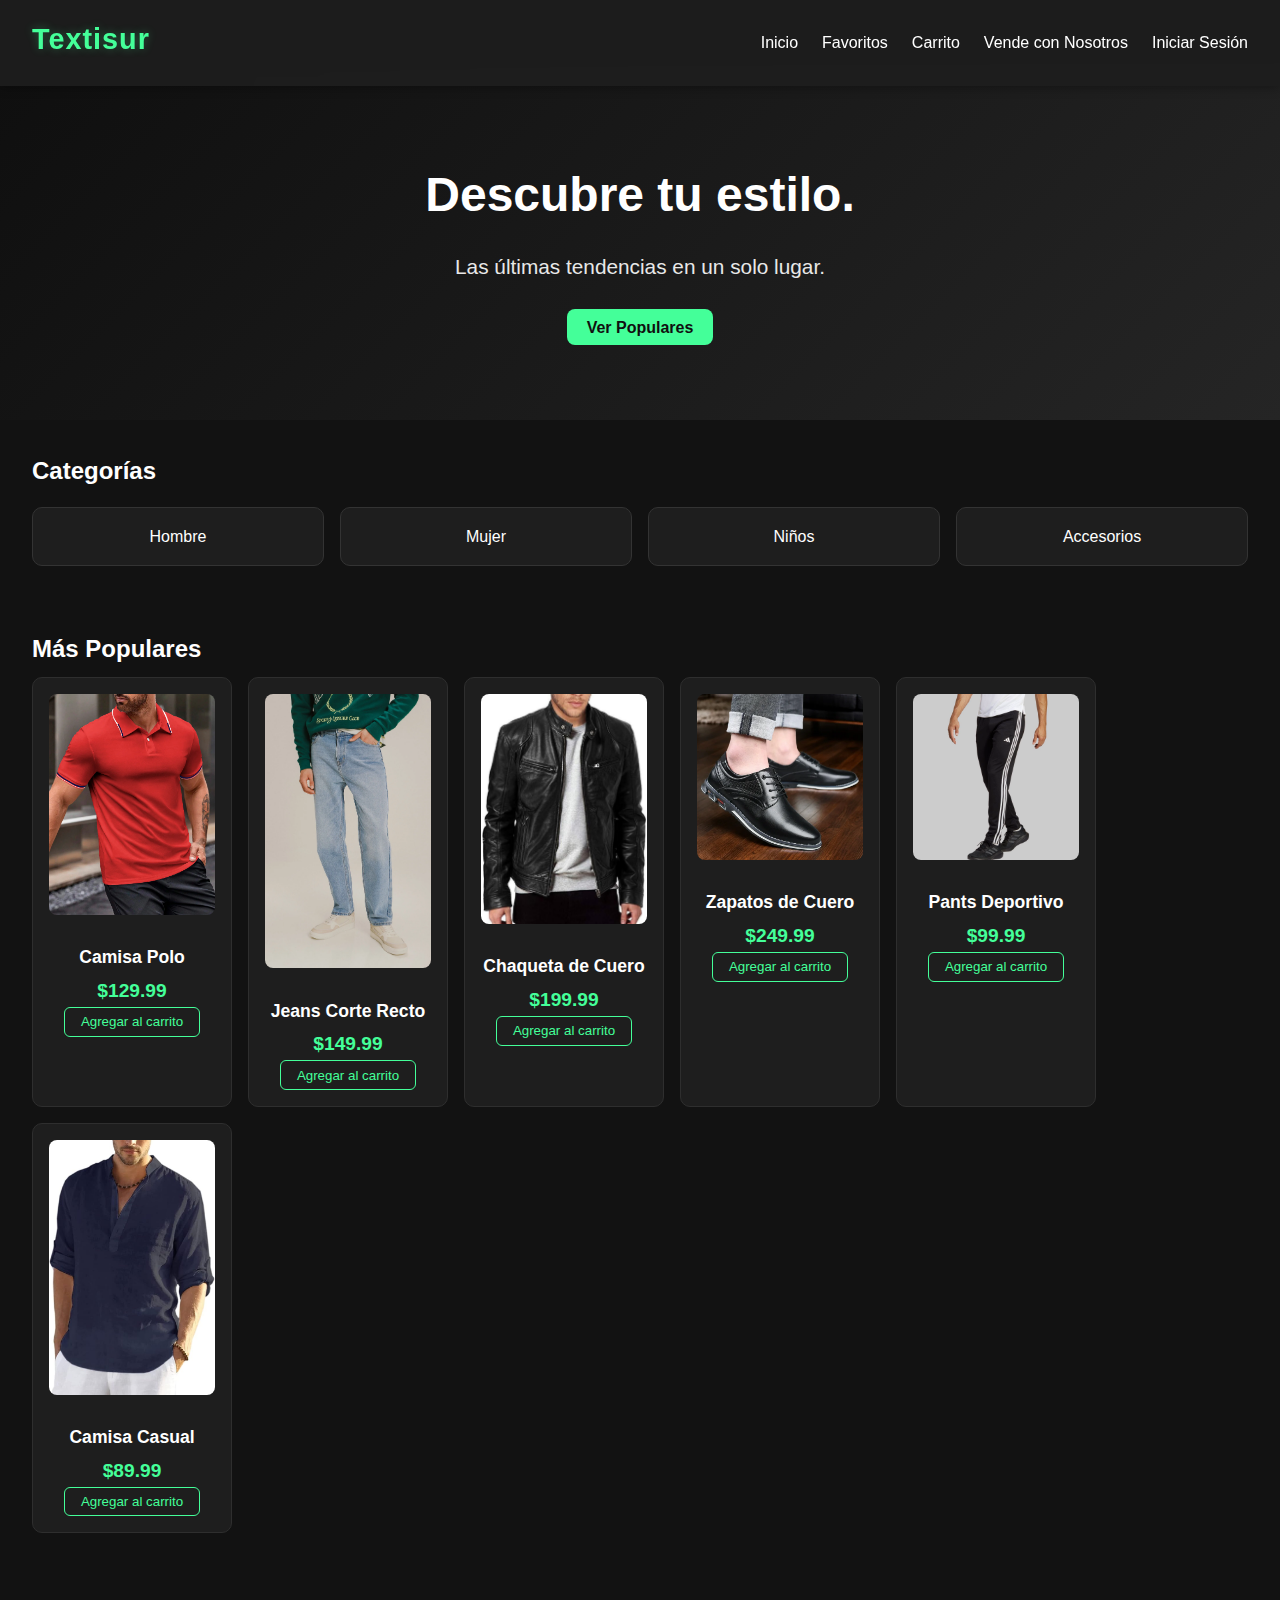
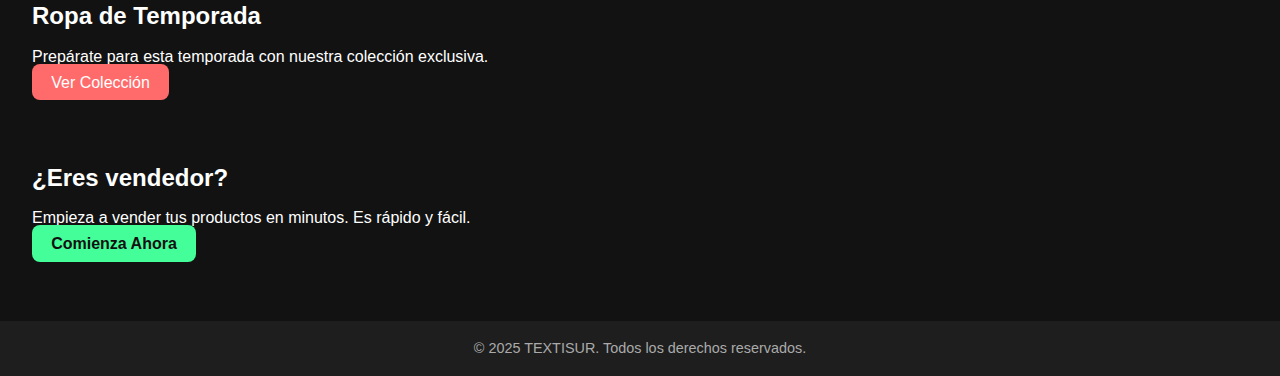
<file: index.html>
<!DOCTYPE html>
<html lang="es">
<head>
    <meta charset="UTF-8" />
    <meta name="viewport" content="width=device-width, initial-scale=1.0" />
    <title>Tienda de Ropa</title>
    <link rel="stylesheet" href="css/main.css" />
    <link rel="stylesheet" href="css/home.css" />
</head>
<body>
    <header>
        <h1 class="logo">Textisur</h1>
        <nav>
        <ul>
            <li><a href="index.html">Inicio</a></li>
            <li><a href="favorites.html">Favoritos</a></li>
            <li><a href="cart.html">Carrito</a></li>
            <li><a href="about.html">Vende con Nosotros</a></li>
            <li><a href="login.html">Iniciar Sesión</a></li>
        </ul>
        </nav>
    </header> 

    <main>
        <!-- Hero Principal -->
        <section class="hero">
        <h2>Descubre tu estilo.</h2>
        <p>Las últimas tendencias en un solo lugar.</p>
        <a href="#populares" class="btn-primary">Ver Populares</a>
        </section>

        <!-- Categorías -->
        <section class="categorias">
        <h2>Categorías</h2>
        <div class="grid">
            <div class="card">Hombre</div>
            <div class="card">Mujer</div>
            <div class="card">Niños</div>
            <div class="card">Accesorios</div>
        </div>
        </section>

        <!-- Populares -->
        <section class="populares" id="populares">
        <h2>Más Populares</h2>
        <div class="productos">
            <div class="producto">
                <img src="assets/images/camisa1.webp" alt="Camisa Polo" />
                <h3>Camisa Polo</h3>
                <p>$129.99</p>
                <button class="btn-accent">Agregar al carrito</button>
            </div>
            <div class="producto">
                <img src="assets/images/jeans1.webp" alt="Jeans Levis strigth" />
                <h3>Jeans Corte Recto</h3>
                <p>$149.99</p>
                <button class="btn-accent">Agregar al carrito</button>
            </div>
            <div class="producto">
                <img src="assets/images/chaqueta1.jpg" alt="Chaqueta de Cuero" />
                <h3>Chaqueta de Cuero</h3>
                <p>$199.99</p>
                <button class="btn-accent">Agregar al carrito</button>
            </div>
            <div class="producto">
                <img src="assets/images/zapatos1.webp" alt="Zapatos de Cuero" />
                <h3>Zapatos de Cuero</h3>
                <p>$249.99</p>
                <button class="btn-accent">Agregar al carrito</button>
            </div>
            <div class="producto">
                <img src="assets/images/pants1.jpg" alt="Pants Deportivo" />
                <h3>Pants Deportivo</h3>
                <p>$99.99</p>
                <button class="btn-accent">Agregar al carrito</button>
            </div>
            <div class="producto">
                <img src="assets/images/camisa2.jpg" alt="Camisa Casual" />
                <h3>Camisa Casual</h3>
                <p>$89.99</p>
                <button class="btn-accent">Agregar al carrito</button>
            </div>
        </div>
        </section>

        <!-- Temporada -->
        <section class="temporada">
        <h2>Ropa de Temporada</h2>
        <p>Prepárate para esta temporada con nuestra colección exclusiva.</p>
        <a href="#populares" class="btn-secondary">Ver Colección</a>
        </section>

        <!-- Cómo Vender -->
        <section class="vender">
        <h2>¿Eres vendedor?</h2>
        <p>Empieza a vender tus productos en minutos. Es rápido y fácil.</p>
        <a href="about.html" class="btn-primary">Comienza Ahora</a>
        </section>
    </main>

    <footer>
        <p>&copy; 2025 TEXTISUR. Todos los derechos reservados.</p>
    </footer>
</body>
</html>
</file>
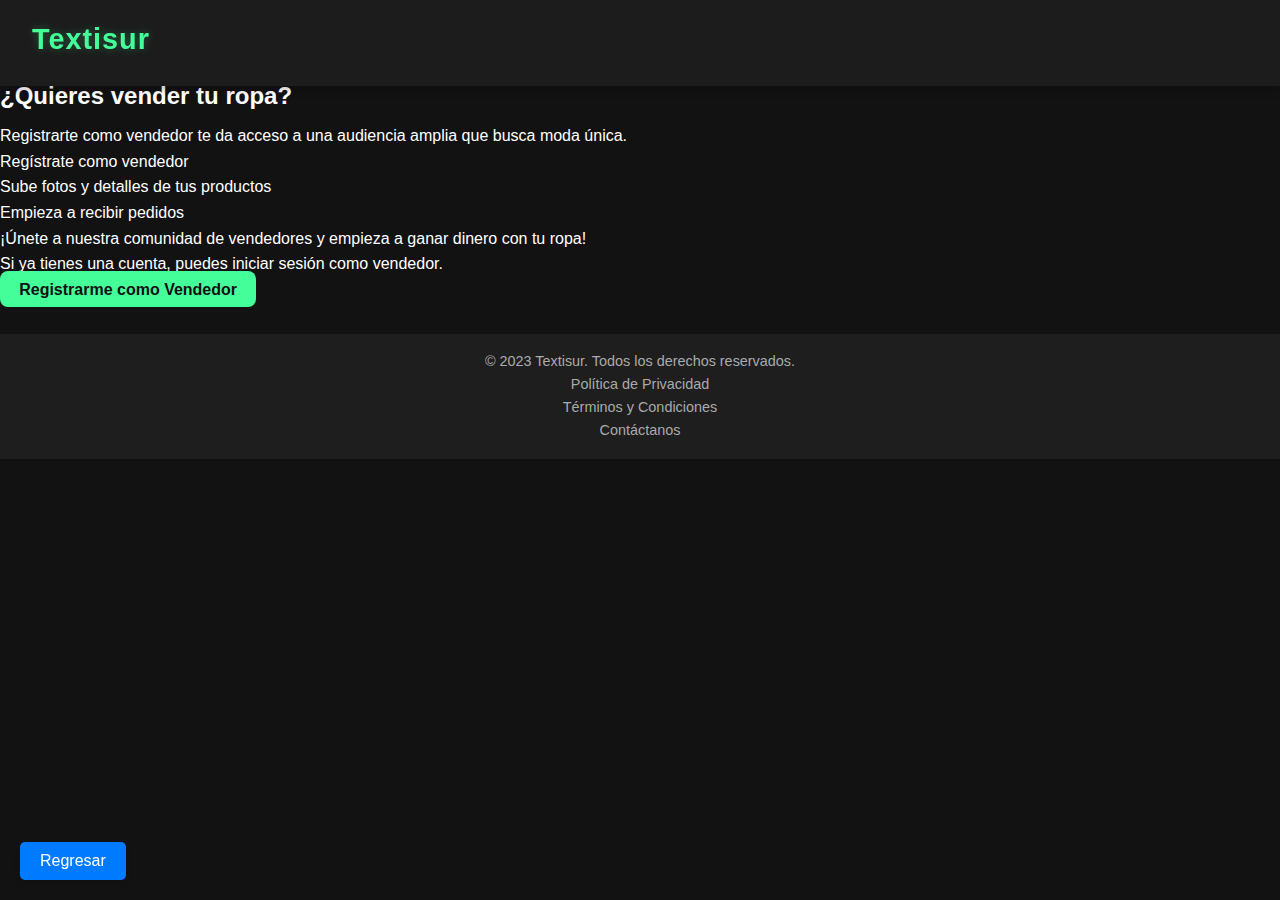
<file: about.html>
<!DOCTYPE html>
<html lang="es">
<head>
    <meta charset="UTF-8" />
    <meta name="viewport" content="width=device-width, initial-scale=1.0" />
    <title>Vende con Nosotros - Textisur</title>
    <link rel="stylesheet" href="css/main.css" />
</head>
<body>
    <header>
        <h1 class="logo" style="cursor: pointer;" onclick="location.href='index.html'">Textisur</h1>
    </header>

    <main>
        <h2>¿Quieres vender tu ropa?</h2>
        <p>Registrarte como vendedor te da acceso a una audiencia amplia que busca moda única.</p>
        <ol>
            <li>Regístrate como vendedor</li>
            <li>Sube fotos y detalles de tus productos</li>
            <li>Empieza a recibir pedidos</li>
        </ol>
        <p>¡Únete a nuestra comunidad de vendedores y empieza a ganar dinero con tu ropa!</p>
        <p>Si ya tienes una cuenta, puedes iniciar sesión como vendedor.</p>
        <a href="register.html" class="btn-primary">Registrarme como Vendedor</a>
    </main>
    <button class="back-button" onclick="location.href='index.html'">Regresar</button>
    
    <footer>
        <p>&copy; 2023 Textisur. Todos los derechos reservados.</p>
        <p><a href="privacy.html">Política de Privacidad</a></p>
        <p><a href="terms.html">Términos y Condiciones</a></p>
        <p><a href="contact.html">Contáctanos</a></p>
    </footer>
</body>
</html>
</file>
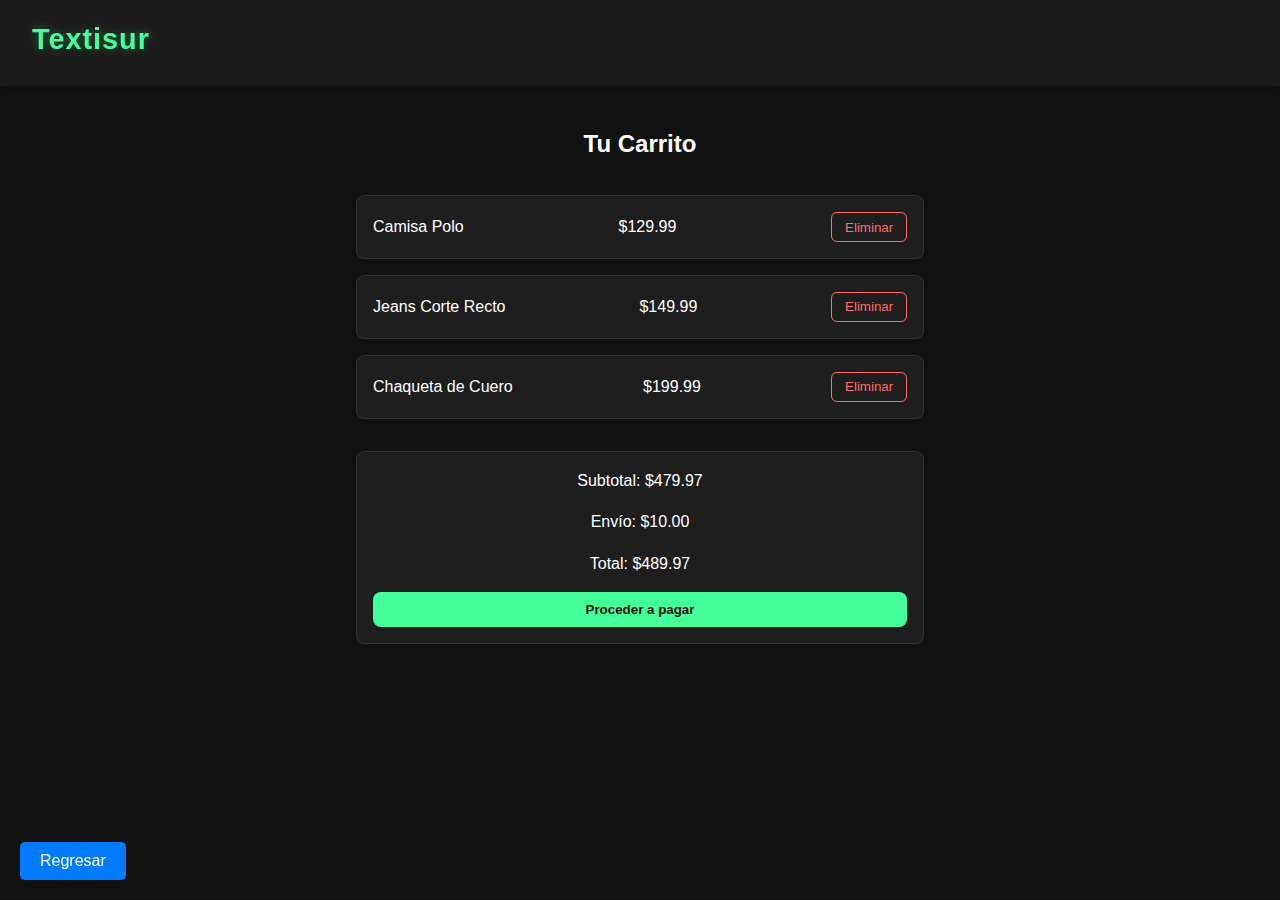
<file: cart.html>
<!DOCTYPE html>
<html lang="es">
<head>
    <meta charset="UTF-8">
    <meta name="viewport" content="width=device-width, initial-scale=1.0">
    <title>Carrito - Textisur</title>
    <link rel="stylesheet" href="css/main.css" />
    <link rel="stylesheet" href="css/cart.css" />
</head>
<body>
    <header>
        <h1 class="logo" style="cursor: pointer;" onclick="location.href='index.html'">Textisur</h1>
    </header>

    <main>
        <h2>Tu Carrito</h2>
        <div class="carrito-lista">
            <div class="item-carrito">
                <p>Camisa Polo</p>
                <p>$129.99</p>
                <button>Eliminar</button>
            </div>
            <div class="item-carrito">
                <p>Jeans Corte Recto</p>
                <p>$149.99</p>
                <button>Eliminar</button>
            </div>
            <div class="item-carrito">
                <p>Chaqueta de Cuero</p>
                <p>$199.99</p>
                <button>Eliminar</button>
            </div>
            <!-- Más productos aquí -->
        </div>
        <div class="resumen">
            <p>Subtotal: $479.97</p>
            <p>Envío: $10.00</p>
            <p>Total: $489.97</p>
            <button class="btn-primary">Proceder a pagar</button>
        </div>
    </main>

    <!-- Botón de regresar -->
    <button class="back-button" onclick="location.href='index.html'">Regresar</button>
    
</body>
</html>
</file>
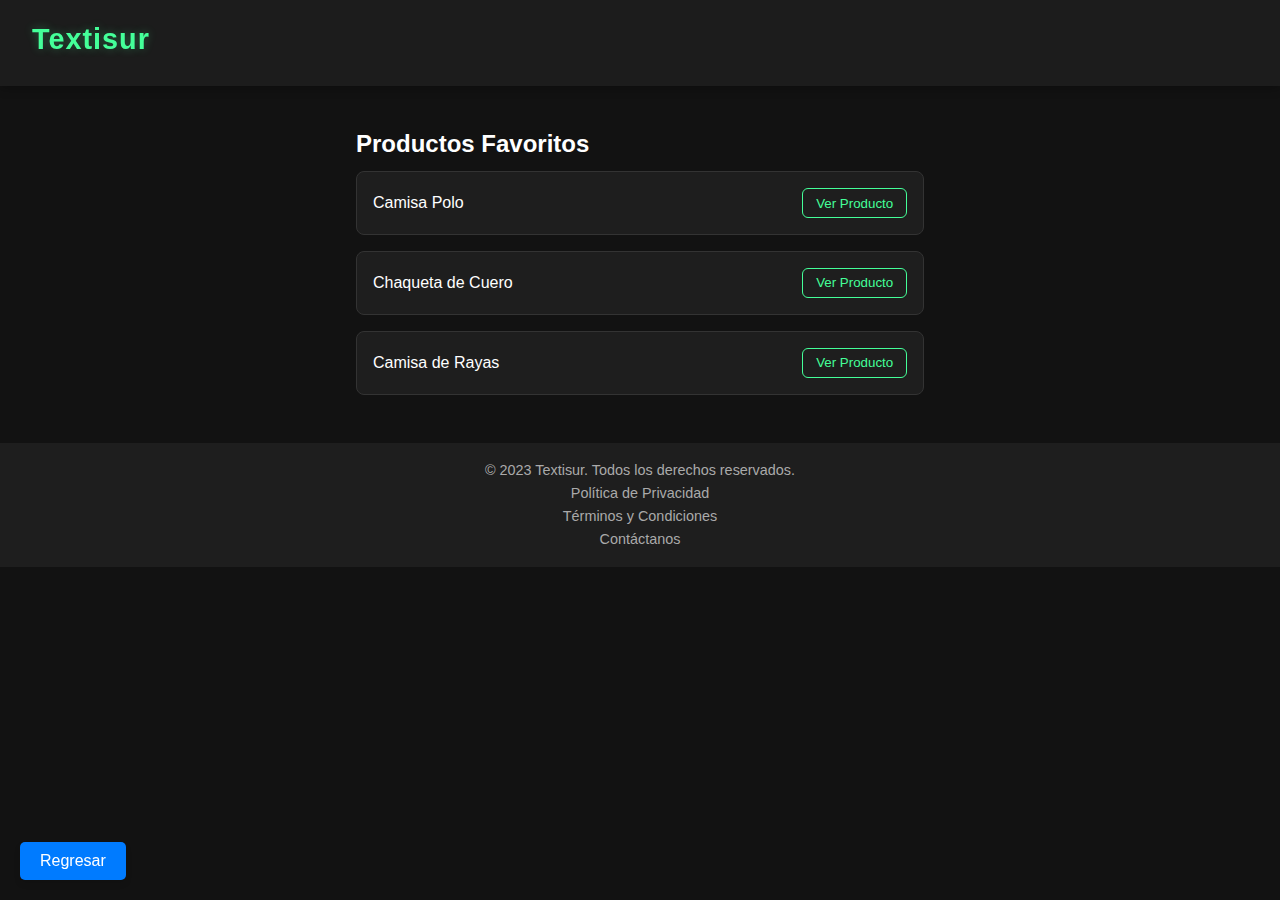
<file: favorites.html>
<!DOCTYPE html>
<html lang="es">
<head>
    <meta charset="UTF-8" />
    <meta name="viewport" content="width=device-width, initial-scale=1.0" />
    <title>Favoritos - Textisur</title>
    <link rel="stylesheet" href="css/main.css" />
    <link rel="stylesheet" href="css/favorites.css" />
</head>
<body>
    <header>
        <h1 class="logo" style="cursor: pointer;" onclick="location.href='index.html'">Textisur</h1>
    </header>

    <main>
        <h2>Productos Favoritos</h2>
        <div class="productos-favoritos">
            <div class="producto">
                <p>Camisa Polo</p>
                <button onclick="location.href='product.html'">Ver Producto</button>
            </div>
            <div class="producto">
                <p>Chaqueta de Cuero</p>
                <button>Ver Producto</button>
            </div>
            <div class="producto">
                <p>Camisa de Rayas</p>
                <button>Ver Producto</button>
            </div>
        </div>
    </main>   
    
    <!-- Botón de regresar -->
    <button class="back-button" onclick="location.href='index.html'">Regresar</button>
    <footer>
        <p>&copy; 2023 Textisur. Todos los derechos reservados.</p>
        <p><a href="privacy.html">Política de Privacidad</a></p>
        <p><a href="terms.html">Términos y Condiciones</a></p>
        <p><a href="contact.html">Contáctanos</a></p>
    </footer>
</body>
</html>
</file>
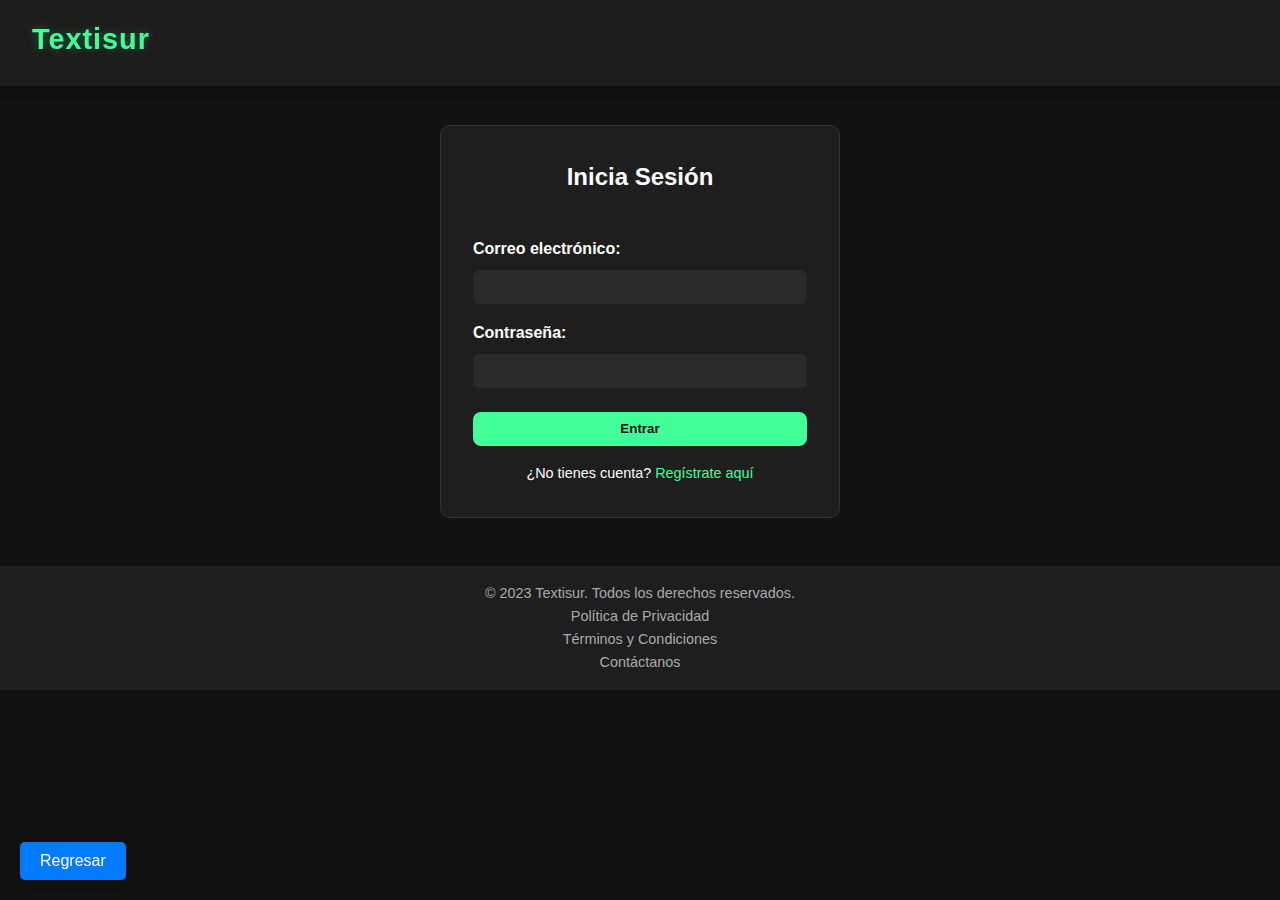
<file: login.html>
<!DOCTYPE html>
<html lang="es">
<head>
    <meta charset="UTF-8" />
    <meta name="viewport" content="width=device-width, initial-scale=1.0" />
    <title>Iniciar Sesión - Textisur</title>
    <link rel="stylesheet" href="css/main.css" />
    <link rel="stylesheet" href="css/auth.css" />
</head>
<body>
    <header>
        <h1 class="logo" style="cursor: pointer;" onclick="location.href='index.html'">Textisur</h1>
    </header>

    <main class="auth-container">
        <h2>Inicia Sesión</h2>
        <form>
            <label>Correo electrónico:</label>
            <input type="email" required />

            <label>Contraseña:</label>
            <input type="password" required />

            <button class="btn-primary">Entrar</button>
            <p>¿No tienes cuenta? <a href="register.html">Regístrate aquí</a></p>
        </form>
    </main>
    <button class="back-button" onclick="location.href='index.html'">Regresar</button>
    <footer>
        <p>&copy; 2023 Textisur. Todos los derechos reservados.</p>
        <p><a href="privacy.html">Política de Privacidad</a></p>
        <p><a href="terms.html">Términos y Condiciones</a></p>
        <p><a href="contact.html">Contáctanos</a></p>       
    </footer>
</body>
</html>
</file>
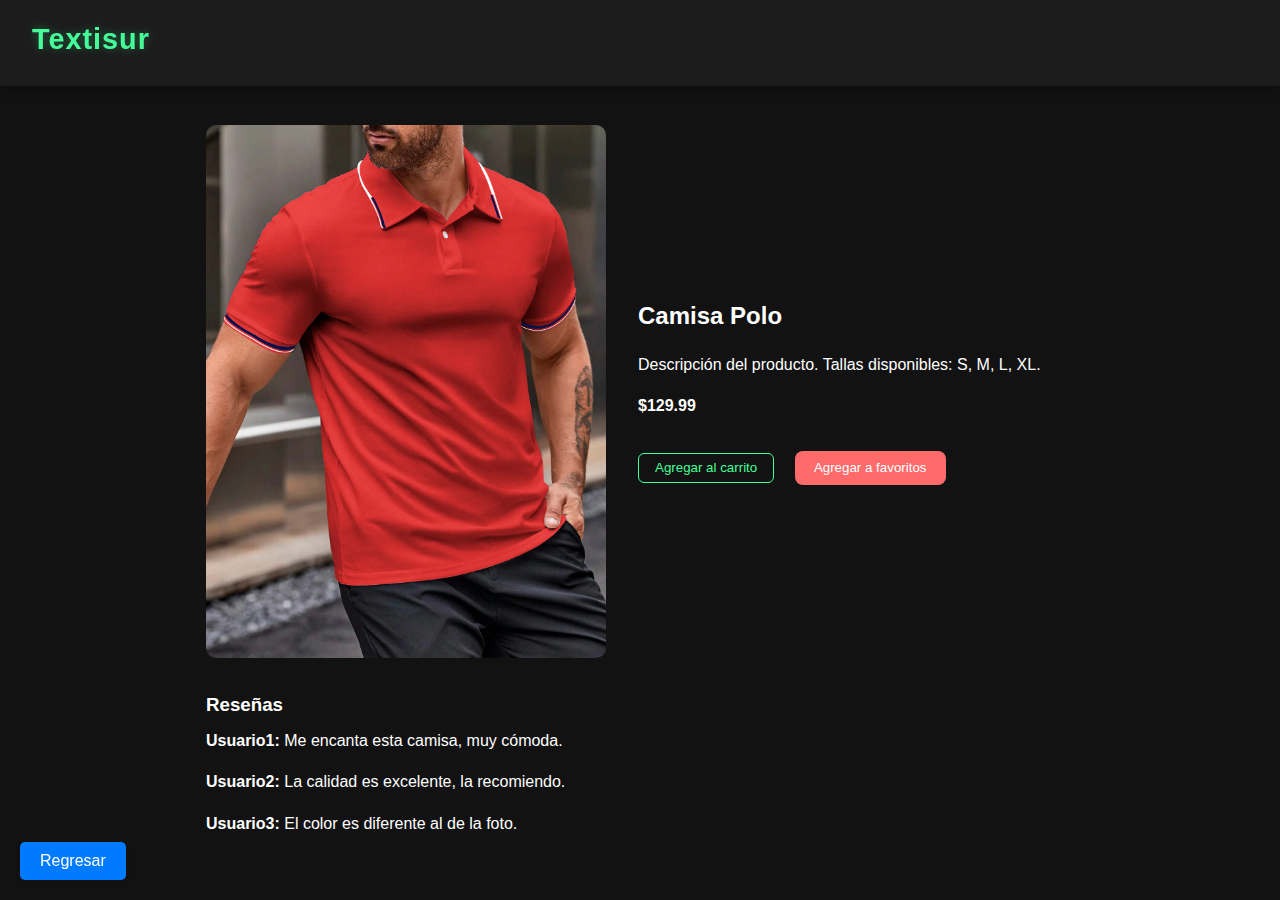
<file: product.html>
<!DOCTYPE html>
<html lang="es">
<head>
    <meta charset="UTF-8" />
    <meta name="viewport" content="width=device-width, initial-scale=1.0" />
    <title>Camisa Moderna - Textisur</title>
    <link rel="stylesheet" href="css/main.css" />
    <link rel="stylesheet" href="css/product.css" />
</head>
<body>
    <header>
        <h1 class="logo" style="cursor: pointer;" onclick="location.href='index.html'">Textisur</h1>
    </header>

    <main class="vista-producto">
        <img src="assets/images/camisa1.webp" alt="Camisa Moderna" />
        <div class="info">
            <h2>Camisa Polo</h2>
            <p>Descripción del producto. Tallas disponibles: S, M, L, XL.</p>
            <p><strong>$129.99</strong></p>
            <button class="btn-accent">Agregar al carrito</button>
            <button class="btn-secondary">Agregar a favoritos</button>
        </div>
        <div class="reseñas">
            <h3>Reseñas</h3>
            <div class="reseña">    
                <p><strong>Usuario1:</strong> Me encanta esta camisa, muy cómoda.</p>
            </div>
            <div class="reseña">    
                <p><strong>Usuario2:</strong> La calidad es excelente, la recomiendo.</p>
            </div>
            <div class="reseña">    
                <p><strong>Usuario3:</strong> El color es diferente al de la foto.</p>
            </div>
        </div>
    </main>
    <button class="back-button" onclick="location.href='index.html'">Regresar</button>
    
</body>
</html>
</file>
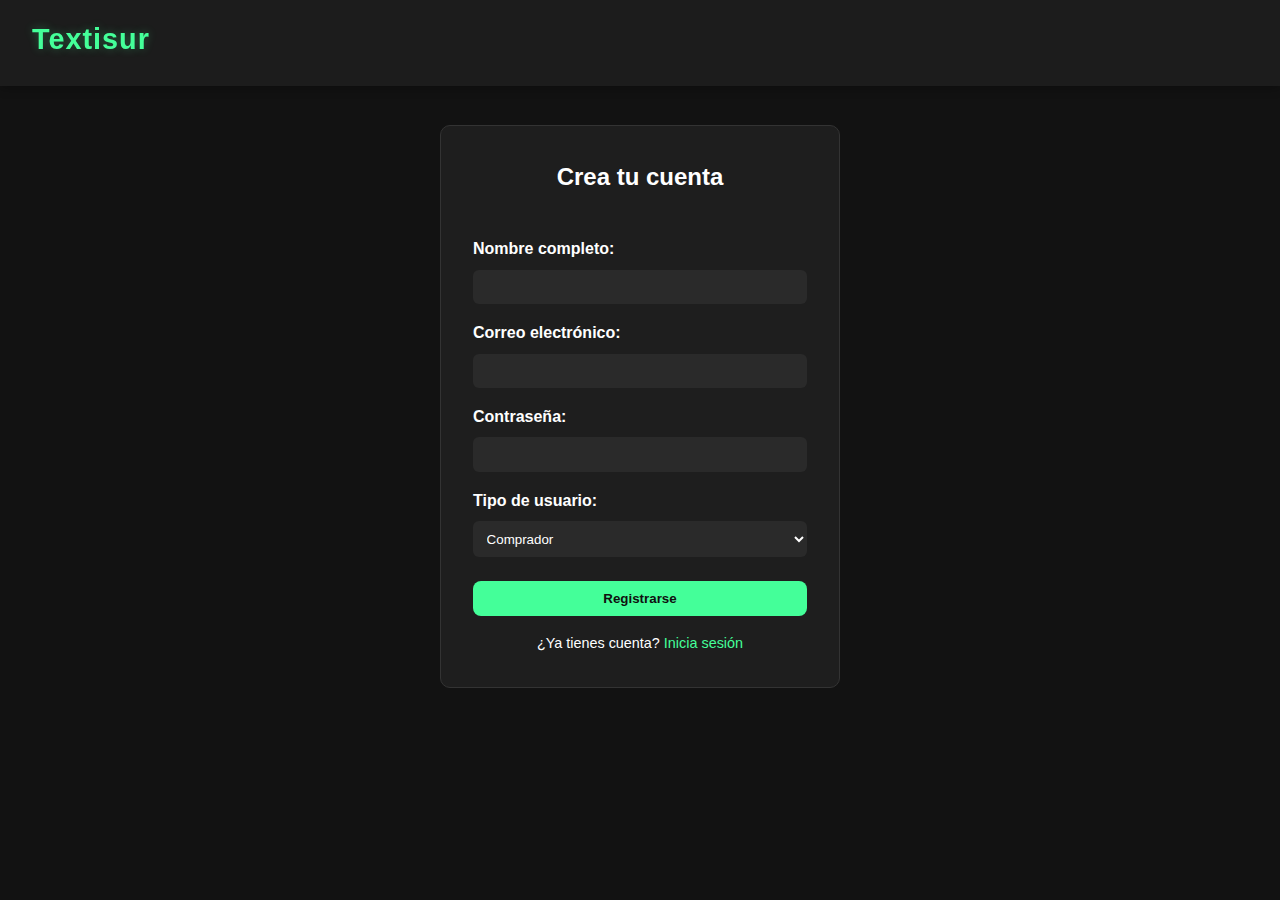
<file: register.html>
<!DOCTYPE html>
<html lang="es">
<head>
    <meta charset="UTF-8" />
    <meta name="viewport" content="width=device-width, initial-scale=1.0" />
    <title>Registro - Textisur</title>
    <link rel="stylesheet" href="css/main.css" />
    <link rel="stylesheet" href="css/auth.css" />
</head>
<body>
    <header>
        <h1 class="logo" style="cursor: pointer;" onclick="location.href='index.html'">Textisur</h1>
    </header>

    <main class="auth-container">
        <h2>Crea tu cuenta</h2>
        <form>
            <label>Nombre completo:</label>
            <input type="text" required />

            <label>Correo electrónico:</label>
            <input type="email" required />

            <label>Contraseña:</label>
            <input type="password" required />

            <label>Tipo de usuario:</label>
            <select>
                <option>Comprador</option>
                <option>Vendedor</option>
            </select>

            <button class="btn-primary">Registrarse</button>
            <p>¿Ya tienes cuenta? <a href="login.html">Inicia sesión</a></p>
        </form>
    </main>
</body>
</html>
</file>
<file: css/main.css>
/* main.css */
* {
    margin: 0;
    padding: 0;
    box-sizing: border-box;
    font-family: 'Arial', sans-serif;
}
body {
    background-color: #121212;
    color: #ffffff;
    line-height: 1.6;
    padding-top: 4.8rem;

}

a {
    text-decoration: none;
    color: inherit;
}

h1, h2, h3 {
    margin-bottom: 0.5rem;
}
header {
    background-color: rgba(30, 30, 30, 0.95);    padding: 1rem 2rem;
    backdrop-filter: blur(8px); /* Efecto vidrio esmerilado */
    box-shadow: 0 2px 10px rgba(0, 0, 0, 0.3);
    padding: 1rem 2rem;
    display: flex;
    justify-content: space-between;
    align-items: center;
    position: fixed;
    top: 0;
    width: 100%;
    z-index: 1000;
}

.logo {
    font-size: 1.8rem;
    font-weight: 700;
    letter-spacing: 1px;
    color: #44ff99;
    text-shadow: 0 0 10px rgba(68, 255, 153, 0.3);
}
nav ul {
    list-style: none;
    display: flex;
    gap: 1.5rem;
}
nav a:hover {
    color: #44ff99;
}
footer {
    background-color: #1e1e1e;
    text-align: center;
    padding: 1rem;
    margin-top: 2rem;
    font-size: 0.9rem;
    color: #aaaaaa;
}
.btn-primary {
    background-color: #44ff99;
    color: #101010;
    padding: 0.6rem 1.2rem;
    border: none;
    border-radius: 8px;
    font-weight: bold;
}
.btn-secondary {
    background-color: #ff6b6b;
    color: white;
    padding: 0.6rem 1.2rem;
    border: none;
    border-radius: 8px;
}
.btn-accent {
    background-color: transparent;
    border: 1px solid #44ff99;
    color: #44ff99;
    padding: 0.4rem 1rem;
    border-radius: 6px;
    cursor: pointer;
}
.btn-accent:hover {
    background-color: #44ff99;
    color: #101010;
}  

.back-button {
    position: fixed;
    bottom: 20px;
    left: 20px;
    padding: 10px 20px;
    background-color: #007bff;
    color: white;
    border: none;
    border-radius: 5px;
    cursor: pointer;
    font-size: 16px;
    box-shadow: 0 4px 6px rgba(0, 0, 0, 0.1);
    transition: background-color 0.3s ease;
}

.back-button:hover {
    background-color: #0056b3;
}

footer {
    background-color: #1e1e1e;
    text-align: center;
    padding: 1rem;
    margin-top: 2rem;
    font-size: 0.9rem;
    color: #aaaaaa;
}
</file>
<file: css/home.css>
/* home.css */
.hero {
    background: linear-gradient(135deg, #0f0f0f 0%, #252525 100%);
    padding: 5rem 2rem;
    text-align: center;
    position: relative;
    overflow: hidden;
}

.hero h2 {
    font-size: 3rem;
    margin-bottom: 1rem;
    position: relative;
}

.hero p {
    font-size: 1.3rem;
    max-width: 600px;
    margin: 0 auto 2rem;
    opacity: 0.9;
}

section {
    padding: 2rem;
}

.categorias .grid {
    display: grid;
    grid-template-columns: repeat(auto-fit, minmax(150px, 1fr));
    gap: 1rem;
    margin-top: 1rem;
}

.card {
    background-color: #1e1e1e;
    padding: 1rem;
    text-align: center;
    border-radius: 10px;
    border: 1px solid #333;
    cursor: pointer;
    transition: 0.3s;
}

.card:hover {
    border-color: #44ff99;
    transform: scale(1.02);
}

.productos {
    display: flex;
    flex-wrap: wrap;
    gap: 1rem;
}

.producto {
    background-color: #1e1e1e;
    border-radius: 10px;
    overflow: hidden;
    padding: 1rem;
    width: 200px;
    text-align: center;
    transition: transform 0.3s ease, box-shadow 0.3s ease;
    border: 1px solid #2e2e2e;
}

.producto:hover {
    transform: translateY(-5px);
    box-shadow: 0 10px 20px rgba(0, 0, 0, 0.2);
    border-color: #44ff99;
}

.producto img {
    width: 100%;
    border-radius: 8px;
    margin-bottom: 0.5rem;
}
.producto:hover img {
    transform: scale(1.05);
}

.producto h3 {
    margin: 0.8rem 0 0.3rem;
    font-size: 1.1rem;
}

.producto p {
    color: #44ff99;
    font-weight: bold;
    font-size: 1.2rem;
}
</file>
<file: css/cart.css>
main {
    max-width: 600px;
    margin: 2rem auto;
    padding: 1rem;
}

h2 {
    text-align: center;
    margin-bottom: 2rem;
}

.carrito-lista {
    display: flex;
    flex-direction: column;
    gap: 1rem;
}

.item-carrito {
    background-color: #1e1e1e;
    padding: 1rem;
    border-radius: 8px;
    display: flex;
    justify-content: space-between;
    align-items: center;
    border: 1px solid #333;
}

.item-carrito button {
    background-color: transparent;
    color: #ff6b6b;
    border: 1px solid #ff6b6b;
    padding: 0.4rem 0.8rem;
    border-radius: 6px;
    cursor: pointer;
}

.resumen {
    margin-top: 2rem;
    text-align: center;
    background-color: #1e1e1e;
    padding: 1rem;
    border-radius: 8px;
    border: 1px solid #333;
    display: flex;
    flex-direction: column;
    gap: 1rem;
}
</file>
<file: css/favorites.css>
/* favorites.css */
main {
    max-width: 600px;
    margin: 2rem auto;
    padding: 1rem;
}

.productos-favoritos {
    display: flex;
    flex-direction: column;
    gap: 1rem;
}

.producto {
    background-color: #1e1e1e;
    padding: 1rem;
    border-radius: 8px;
    display: flex;
    justify-content: space-between;
    align-items: center;
    border: 1px solid #333;
}

.producto button {
    background-color: transparent;
    color: #44ff99;
    border: 1px solid #44ff99;
    padding: 0.4rem 0.8rem;
    border-radius: 6px;
    cursor: pointer;
}
</file>
<file: css/auth.css>
.auth-container {
    max-width: 400px;
    margin: 3rem auto;
    padding: 2rem;
    background-color: #1e1e1e;
    border-radius: 10px;
    border: 1px solid #333;
}

.auth-container h2 {
    text-align: center;
    margin-bottom: 1.5rem;
}

.auth-container form {
    display: flex;
    flex-direction: column;
}

.auth-container label {
    margin-top: 1rem;
    font-weight: bold;
}

.auth-container input,
.auth-container select {
    padding: 0.6rem;
    margin-top: 0.5rem;
    border-radius: 6px;
    border: none;
    background-color: #2a2a2a;
    color: #fff;
}

.auth-container input:focus {
    outline: 2px solid #44ff99;
}

.auth-container button {
    margin-top: 1.5rem;
}

.auth-container p {
    margin-top: 1rem;
    font-size: 0.9rem;
    text-align: center;
}

.auth-container a {
    color: #44ff99;
}
</file>
<file: css/product.css>
.vista-producto {
    display: flex;
    flex-wrap: wrap;
    gap: 2rem;
    max-width: 900px;
    margin: 2rem auto;
    padding: 1rem;
    align-items: center;
}

.vista-producto img {
    width: 100%;
    max-width: 400px;
    border-radius: 10px;
}

.vista-producto .info {
    flex: 1;
    color: #fff;
}

.vista-producto h2 {
    margin-bottom: 1rem;
}

.vista-producto p {
    margin-bottom: 1rem;
}

.vista-producto button {
    margin-right: 1rem;
    margin-top: 1rem;
}
</file>
